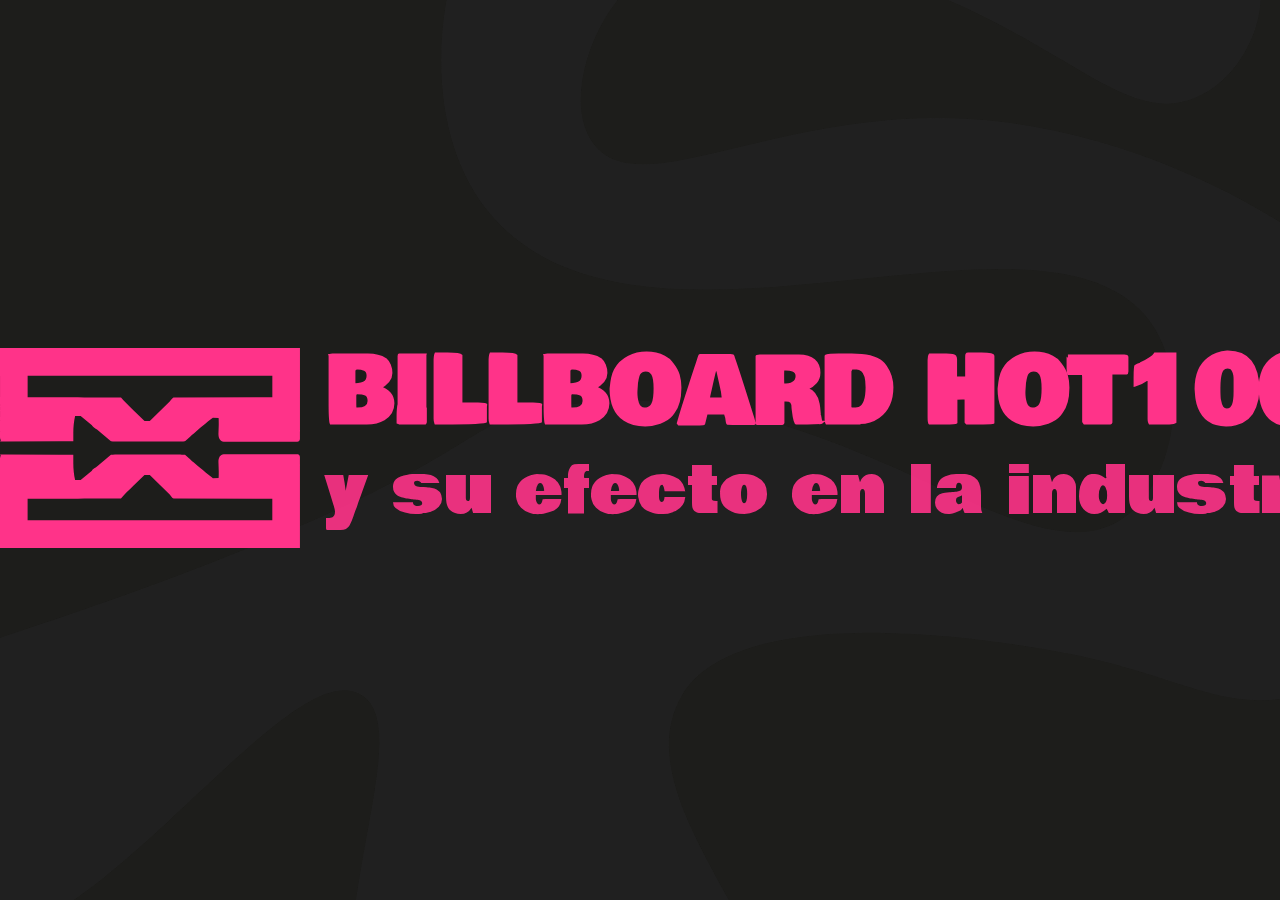
<file: E05/index.html>
<!DOCTYPE html>
<head>
    <html lang="es">
    <meta charset="UTF-8">
    <meta name="viewport" content="width=device-width, initial-scale=1.0">
    <title># Métricas vs. Realidad:Billboard HOT100</title>
    <link rel="icon" type="image/svg+xml" href="logo.svg">
    <link rel="preconnect" href="https://fonts.googleapis.com">
    <link rel="preconnect" href="https://fonts.gstatic.com" crossorigin>
    <link href="https://fonts.googleapis.com/css2?family=Bowlby+One&display=swap" rel="stylesheet">

        <style>
        body {
            margin: 0; padding: 0;
            height: 100vh;
            display: flex;
            justify-content: center;
            align-items: center;
            background-color: #1d1d1b;
            overflow: hidden;
            font-family: "Poppins", sans-serif;
        }   

        .background-vector {
            position: fixed;
            top: 50%; left: 50%;
            transform: translate(-50%, -50%);
            width: 200vw; height: 200vh;
            z-index: -1;
            opacity: 0.9;
            pointer-events: none;
        }

        .container {
            position: relative;
            text-decoration: none;
            z-index: 10;
            cursor: pointer;
            display: inline-block;
        }

        .content-normal {
            display: flex;
            align-items: center;
            gap: 25px;
            transition: opacity 0.3s ease;
            opacity: 1;
        }

        .logo-container {
            width: auto; max-width: 300px;
            flex-shrink: 0;
            display: flex;
        }

        .logo-img {
            width: 100%; height: auto;
            display: block;
        }

        .text-content {
            display: flex; flex-direction: column; justify-content: center;
            color: #ff3389;
        }

        .main-title {
            font-family: "Bowlby One", cursive; font-size: 90px;
            line-height: 0.9; text-transform: uppercase;
            margin: 0; white-space: nowrap;
        }

        .subtitle {
            font-family: "Bowlby one", cursive; font-size: 65px;
            margin: 0; margin-top: 8px;
            opacity: 0.9; white-space: nowrap;
        } 

        .container:hover .content-normal {
            opacity: 0.5;
        }



        container.activo .content-normal { opacity: 0; }
        .container.activo .img-full-hover { opacity: 1; transform: translate(-50%, -50%) scale(1.05); }
   
        @media (max-width: 600px) {
            .content-normal { flex-direction: column; text-align: center; gap: 15px; }
            .main-title { font-size: 32px; white-space: normal; }
            .logo-container, .logo-img { width: 100px !important; max-width: 100px !important; }
            .img-full-hover { width: 280px; }
        }
   
      </style>
</head>
<body>
    <div class="intro" id="intro">
     <img src="fondo-vector.svg" class="background-vector" alt="Fondo Vectorial">

     <a href="webstory.html" class="container" id="webstory Hot 100">
        
        <div class="content-normal">
            <div class="logo-container">
                <img src="logo.svg" class="logo-img" alt="Logo">
            </div>

            <div class="text-content">
                <h1 class="main-title">Billboard HOT100</h1>
                <p class="subtitle">y su efecto en la industria</p>
            </div>
        </div>
     </a>
    </div>

    <script>
        const contenedor = document.getElementById('webstory Hot 100');
        contenedor.addEventListener('mouseenter', function() { contenedor.classList.add('activo'); });
        contenedor.addEventListener('mouseleave', function() { contenedor.classList.remove('activo'); });
    </script>

</body>
</html>
</file>
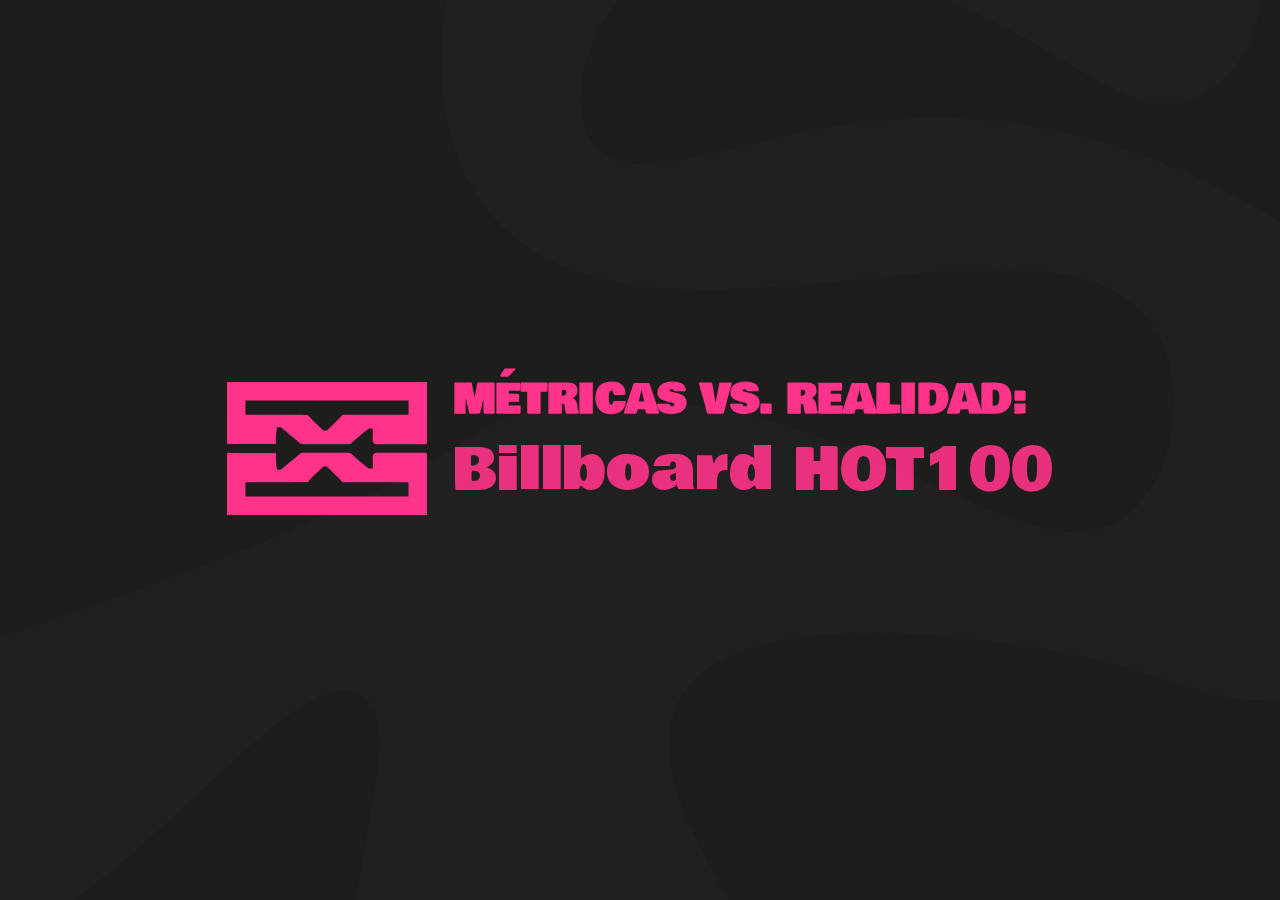
<file: E05/docs/index.html>
<!DOCTYPE html>
<head>
    <html lang="es">
    <meta charset="UTF-8">
    <meta name="viewport" content="width=device-width, initial-scale=1.0">
    <title># Métricas vs. Realidad: Billboard HOT100</title>
    <link rel="icon" type="image/svg+xml" href="/docs/logo.svg">
    <link rel="preconnect" href="https://fonts.googleapis.com">
    <link rel="preconnect" href="https://fonts.gstatic.com" crossorigin>
    <link href="https://fonts.googleapis.com/css2?family=Bowlby+One&display=swap" rel="stylesheet">

        <style>
        body {
            margin: 0; padding: 0;
            height: 100vh;
            display: flex;
            justify-content: center;
            align-items: center;
            background-color: #1d1d1b;
            overflow: hidden;
            font-family: "Poppins", sans-serif;
        }   

        .background-vector {
            position: fixed;
            top: 50%; left: 50%;
            transform: translate(-50%, -50%);
            width: 200vw; height: 200vh;
            z-index: -1;
            opacity: 0.9;
            pointer-events: none;
        }

        .container {
            position: relative;
            text-decoration: none;
            z-index: 10;
            cursor: pointer;
            display: inline-block;
        }

        .content-normal {
            display: flex;
            align-items: center;
            gap: 25px;
            transition: opacity 0.3s ease;
            opacity: 1;
        }

        .logo-container {
            width: auto; max-width: 200px;
            flex-shrink: 0;
            display: flex;
        }

        .logo-img {
            width: 100%; height: auto;
            display: block;
        }

        .text-content {
            display: flex; flex-direction: column; justify-content: center;
            color: #ff3389;
        }

        .main-title {
            font-family: "Bowlby One", cursive; font-size: 40px;
            line-height: 0.9; text-transform: uppercase;
            margin: 0; white-space: nowrap;
        }

        .subtitle {
            font-family: "Bowlby one", cursive; font-size: 58px;
            margin: 0; margin-top: 8px;
            opacity: 0.9; white-space: nowrap;
        } 

        .container:hover .content-normal {
            opacity: 0.5;
        }



        container.activo .content-normal { opacity: 0; }
        .container.activo .img-full-hover { opacity: 1; transform: translate(-50%, -50%) scale(1.05); }
   
        @media (max-width: 600px) {
            .content-normal { flex-direction: column; text-align: center; gap: 15px; }
            .main-title { font-size: 32px; white-space: normal; }
            .logo-container, .logo-img { width: 100px !important; max-width: 100px !important; }
            .img-full-hover { width: 280px; }
        }
   
      </style>
</head>
<body>
    <div class="intro" id="intro">
     <img src="/E05/diseño-historia/recursos/fondo-vector.svg" class="background-vector" alt="Fondo Vectorial">

     <a href="webstory.html" class="container" id="webstory Hot 100">
        
        <div class="content-normal">
            <div class="logo-container">
                <img src="/E05/diseño-historia/recursos/logo.svg" class="logo-img" alt="Logo">
            </div>

            <div class="text-content">
                <h1 class="main-title">Métricas vs. Realidad:</h1>
                <p class="subtitle">Billboard HOT100</p>
            </div>
        </div>
     </a>
    </div>

    <script>
        const contenedor = document.getElementById('webstory Hot 100');
        contenedor.addEventListener('mouseenter', function() { contenedor.classList.add('activo'); });
        contenedor.addEventListener('mouseleave', function() { contenedor.classList.remove('activo'); });
    </script>

</body>
</html>
</file>
